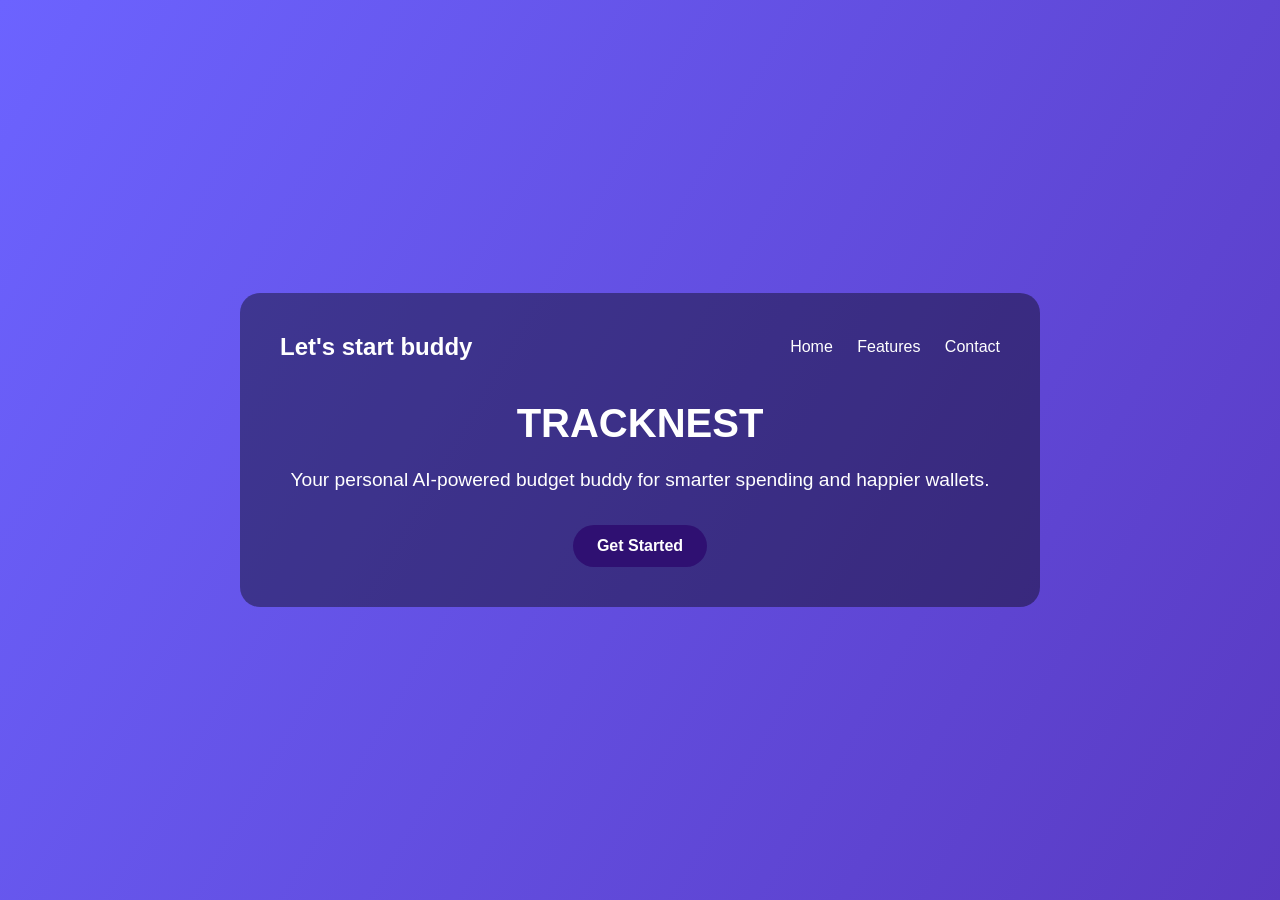
<file: index.html>
<!DOCTYPE html>
<html lang="en">
<head>
  <meta charset="UTF-8" />
  <meta name="viewport" content="width=device-width, initial-scale=1.0"/>
  <title>Expense Tracker | Welcome</title>
  <link rel="stylesheet" href="index.css" />
</head>
<body>
  <div class="landing-page">
    <div class="overlay">
      <header>
        <h1 class="logo">Let's start buddy</h1>
        <nav>
          <a href="#">Home</a>
          <a href="#">Features</a>
          <a href="#">Contact</a>
        </nav>
      </header>

      <main class="hero">
        <h2>TRACKNEST</h2>
        <p>Your personal AI-powered budget buddy for smarter spending and happier wallets.</p>
        <div class="cta-buttons">
          <a href="hr.html" class="btn">Get Started</a>
          
        </div>
      </main>
    </div>
  </div>
</body>
</html>
</file>
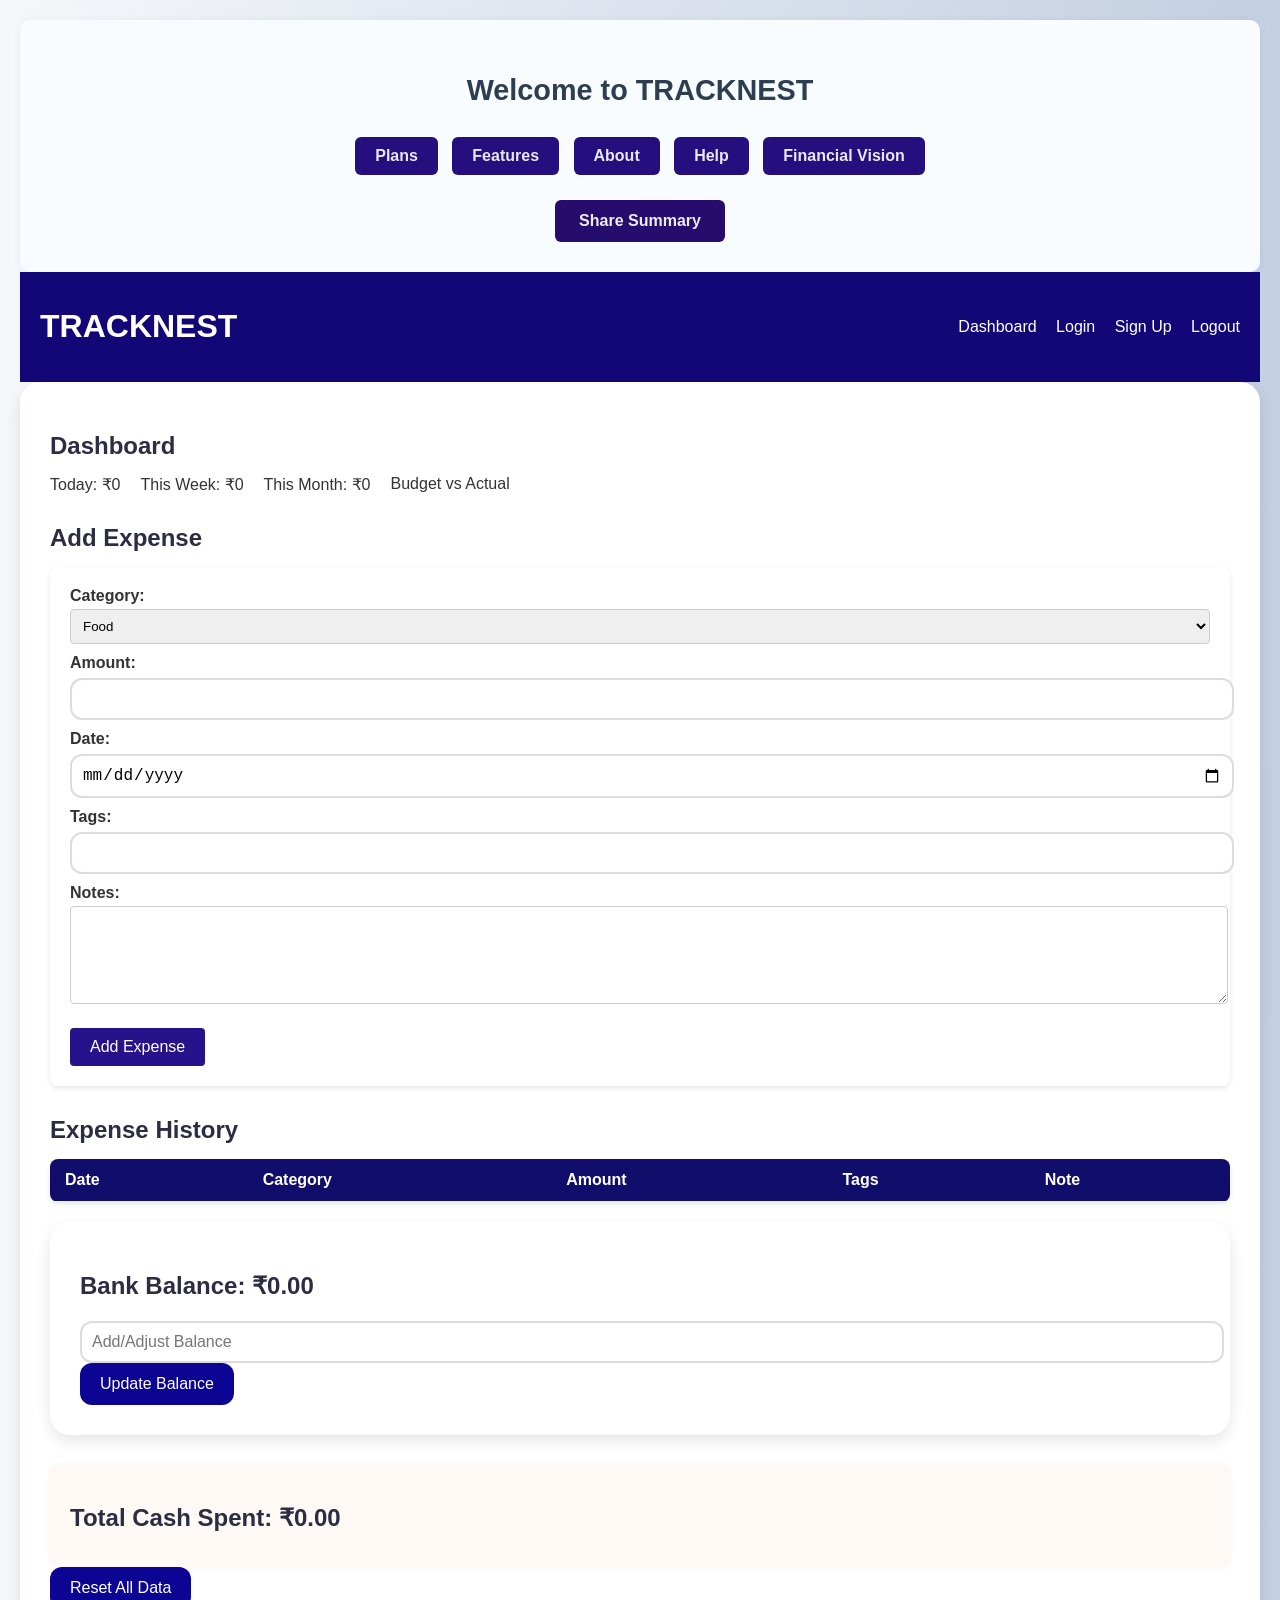
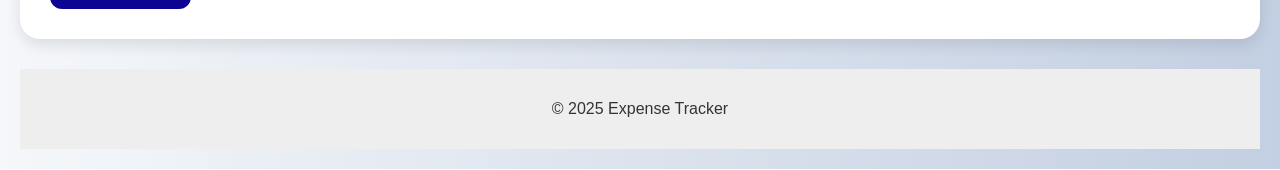
<file: hr.html>
<!DOCTYPE html>
<html lang="en">
<head>
  <meta charset="UTF-8">
  <meta name="viewport" content="width=device-width, initial-scale=1">
  <title>Personal Expenses Tracker</title>
  <link rel="stylesheet" href="hr.css">
</head>
<body>
  <!-- Home Page Section -->
  <section id="home" class="section">
    <div class="home-container">
      <h2>Welcome to TRACKNEST</h2>

      <div class="filter-options">
        <button onclick="filterBy('day')">Plans</button>
        <button onclick="filterBy('week')">Features</button>
        <button onclick="filterBy('month')">About</button>
        <button onclick="filterBy('year')">Help</button>
        <button onclick="filterBy('last')">Financial Vision</button>
      </div>

      <div class="share-section">
        <button class="share-button" onclick="shareSummary()">Share Summary</button>
      </div>
    </div>
  </section>

  <header>
    <h1>TRACKNEST</h1>
    <nav>
      <a href="#">Dashboard</a>
      <a href="#">Login</a>
      <a href="#">Sign Up</a>
      <a href="#">Logout</a>
    </nav>
  </header>

  <main>
    <!-- Dashboard Summary -->
    <section class="dashboard">
      <h2>Dashboard</h2>
      <div class="summary-cards">
        <div class="card">Today: ₹<span id="today-summary">0</span></div>
        <div class="card">This Week: ₹<span id="week-summary">0</span></div>
        <div class="card">This Month: ₹<span id="month-summary">0</span></div>
        <div class="card">Budget vs Actual</div>
      </div>
    </section>

    <!-- Expense Entry Form -->
    <section class="expense-form">
      <h2>Add Expense</h2>
      <form id="expense-form">
        <label>Category:
          <select id="category" required>
            <option>Food</option>
            <option>Transport</option>
            <option>Shopping</option>
            <option>Health</option>
            <option>Education</option>
            <option>Other</option>
          </select>
        </label>
        <label>Amount: <input type="number" id="amount" required /></label>
        <label>Date: <input type="date" id="date" required /></label>
        <label>Tags: <input type="text" id="tags" /></label>
        <label>Notes: <textarea id="note"></textarea></label>
        <button type="submit">Add Expense</button>
      </form>
    </section>

    <!-- Expense History -->
    <section class="expense-list fade-in">
      <h2>Expense History</h2>
      <table>
        <thead>
          <tr><th>Date</th><th>Category</th><th>Amount</th><th>Tags</th><th>Note</th></tr>
        </thead>
        <tbody id="expense-table-body"></tbody>
      </table>
    </section>

    <!-- Bank Balance -->
    <section class="bank-balance fade-in">
      <h2>Bank Balance: ₹<span id="bank-balance">0</span></h2>
      <form id="balance-form">
        <input type="number" id="balance-input" placeholder="Add/Adjust Balance" required />
        <button type="submit">Update Balance</button>
      </form>
    </section>

    <!-- Total Spent -->
    <section class="total-spent fade-in">
      <h2>Total Cash Spent: ₹<span id="total-spent">0.00</span></h2>
    </section>

    <!-- Reset Data -->
    <section class="reset-section fade-in">
      <button onclick="resetApp()" class="reset-btn" id="reset-button">Reset All Data</button>
    </section>
  </main>

  <footer>
    <p>&copy; 2025 Expense Tracker</p>
  </footer>

  <script src="hr.js"></script>
</body>
</html>
</file>
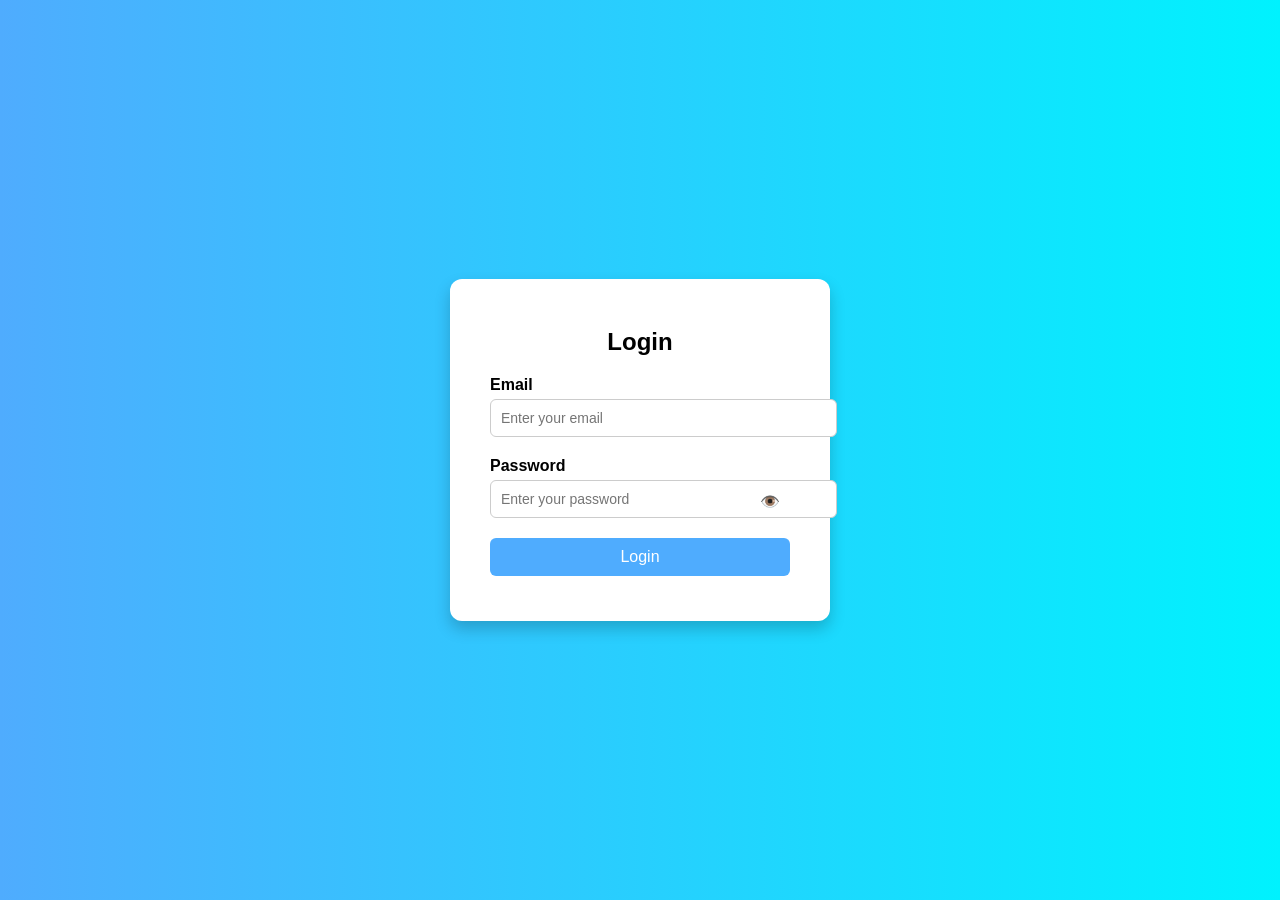
<file: lo.html>
<!DOCTYPE html>
<html lang="en">
<head>
  <meta charset="UTF-8" />
  <meta name="viewport" content="width=device-width, initial-scale=1.0"/>
  <title>Login Page</title>
  <link rel="stylesheet" href="lo.css" />
</head>
<body>
  <div class="login-container">
    <h2>Login</h2>
    <form id="loginForm">
      <div class="input-group">
        <label for="email">Email</label>
        <input type="email" id="email" placeholder="Enter your email" required />
      </div>

      <div class="input-group">
        <label for="password">Password</label>
        <input type="password" id="password" placeholder="Enter your password" required />
        <span class="toggle-password" onclick="togglePassword()">👁️</span>
      </div>

      <button type="submit">Login</button>
    </form>
    <p class="message" id="message"></p>
  </div>

  <script src="lo.js"></script>
</body>
</html>
</file>
<file: index.css>
* {
    margin: 0;
    padding: 0;
    box-sizing: border-box;
  }
  
  body, html {
    height: 100%;
    font-family: 'Segoe UI', sans-serif;
  }
  
  .landing-page {
    background: linear-gradient(120deg, #6c63ff, #471185);
    background-size: 200% 200%;
    animation: moveBG 10s ease infinite;
    height: 100vh;
    display: flex;
    justify-content: center;
    align-items: center;
    position: relative;
    color: white;
  }
  
  @keyframes moveBG {
    0% { background-position: 0% 50%; }
    50% { background-position: 100% 50%; }
    100% { background-position: 0% 50%; }
  }
  
  .overlay {
    background: rgba(0, 0, 0, 0.4);
    padding: 40px;
    border-radius: 20px;
    width: 90%;
    max-width: 800px;
    text-align: center;
  }
  
  header {
    display: flex;
    justify-content: space-between;
    align-items: center;
    margin-bottom: 40px;
  }
  
  .logo {
    font-size: 1.5rem;
    font-weight: bold;
  }
  
  nav a {
    color: #fff;
    margin-left: 20px;
    text-decoration: none;
    font-weight: 500;
  }
  
  nav a:hover {
    text-decoration: underline;
  }
  
  .hero h2 {
    font-size: 2.5rem;
    margin-bottom: 20px;
  }
  
  .hero p {
    font-size: 1.2rem;
    margin-bottom: 30px;
    line-height: 1.5;
  }
  
  .cta-buttons {
    display: flex;
    justify-content: center;
    gap: 20px;
  }
  
  .btn {
    background-color: #2f1072;
    color: #fff;
    padding: 12px 24px;
    border-radius: 30px;
    text-decoration: none;
    font-weight: bold;
    transition: background 0.3s ease;
  }
  
  .btn:hover {
    background-color: #26148e;
  }
  
  .btn-secondary {
    background-color: transparent;
    border: 2px solid #fff;
    color: white;
    padding: 10px 24px;
    border-radius: 30px;
    font-weight: bold;
    text-decoration: none;
    transition: background 0.3s ease;
  }
  
  .btn-secondary:hover {
    background-color: rgba(255, 255, 255, 0.1);
  }
</file>
<file: hr.css>
body {
    margin: 0;
    font-family: Arial, sans-serif;
    background: #f4f6f9;
  }
  
  header {
    background: #130777;
    color: white;
    padding: 15px 20px;
    display: flex;
    justify-content: space-between;
    align-items: center;
  }
  
  nav a {
    color: white;
    margin-left: 15px;
    text-decoration: none;
  }
  
  main {
    padding: 20px;
  }
  
  h2 {
    color: #333;
  }
  
  .summary-cards {
    display: flex;
    gap: 20px;
    flex-wrap: wrap;
    margin-bottom: 30px;
  }
  card {
    background: white;
    padding: 15px 20px;
    border-radius: 8px;
    box-shadow: 0 2px 5px rgba(0,0,0,0.1);
    flex: 1;
    min-width: 200px;
  }
  
  .expense-form form {
    background: white;
    padding: 20px;
    border-radius: 8px;
    box-shadow: 0 2px 5px rgba(0,0,0,0.1);
    margin-bottom: 30px;
  }
  
  .expense-form label {
    display: block;
    margin-bottom: 10px;
  }
  
  .expense-form input,
  .expense-form select,
  .expense-form textarea {
    width: 100%;
    padding: 8px;
    margin-top: 4px;
    border-radius: 4px;
    border: 1px solid #ccc;
  }
  
  .expense-form button {
    background: #26128a;
    color: white;
    border: none;
    padding: 10px 20px;
    border-radius: 4px;
    margin-top: 10px;
    cursor: pointer;
  }
  
  .expense-list table {
    width: 100%;
    border-collapse: collapse;
    background: white;
    border-radius: 8px;
    overflow: hidden;
    box-shadow: 0 2px 5px rgba(0,0,0,0.1);
  }
  
  .expense-list th,
  .expense-list td {
    padding: 12px 15px;
    text-align: left;
    border-bottom: 1px solid #eee;
  }
  
  footer {
    text-align: center;
    padding: 15px;
    background: #eee;
    color: #333;
    margin-top: 40px;
  }  
  .bank-balance {
    background-color: #f8f9fa;
    padding: 20px;
    border-radius: 8px;
    margin-top: 20px;
    box-shadow: 0 0 6px rgba(0, 0, 0, 0.05);
  }
  
  .bank-balance h3 {
    margin-bottom: 30px;
    color: #31136c;
  }
  
  .balance-amount {
    font-size: 1.8em;
    font-weight: bold;
    color: #141b77;
    margin-bottom: 15px;
}

.balance-form {
  display: flex;
  gap: 10px;
}

.balance-form input {
  flex: 1;
  padding: 10px;
  border: 1px solid #ccc;
  border-radius: 4px;
}

.balance-form button {
  background-color: #120f6f;
  color: white;
  padding: 10px 15px;
  border: none;
  border-radius: 4px;
  cursor: pointer;
}
.total-spent {
    background-color: #fff9f5;
    padding: 20px;
    border-radius: 8px;
    margin-top: 20px;
    box-shadow: 0 0 6px rgba(19, 8, 73, 0.05);
  }
  
  .total-spent h3 {
    margin-bottom: 10px;
    color: #e67e22;
  }
  
  .spent-amount {
    font-size: 1.8em;
    font-weight: bold;
    color: #e74c3c;
  }
  /* Home Page Styling */
.home-container {
    padding: 30px;
    background-color: #f9fcff;
    border-radius: 10px;
    box-shadow: 0 0 8px rgba(0,0,0,0.05);
    text-align: center;
  }
  
  .home-container h2 {
    color: #2c3e50;
    margin-bottom: 25px;
    font-size: 1.8em;
  }
  
  .filter-options {
    margin-bottom: 20px;
  }
  
  .filter-options button {
    margin: 5px;
    padding: 10px 20px;
    border: none;
    background-color: #250e7d;
    color: rgb(232, 232, 244);
    font-weight: bold;
    border-radius: 6px;
    cursor: pointer;
    transition: background-color 0.3s;
  }
  
  .filter-options button:hover {
    background-color: #dfdee4;
  }
  
  .share-section {
    margin-top: 20px;
  }
  
  .share-button {
    padding: 12px 24px;
    font-weight: bold;
    background-color: #260d6d;
    color: rgb(238, 236, 244);
    border: none;
    border-radius: 6px;
    cursor: pointer;
    transition: background-color 0.3s;
  }
  
  .share-button:hover {
    background-color: #351379;
  }


  #restartBtn {
    background-color: transparent;
    border: 2px dashed #310567;
    color: rgb(8, 8, 88);
    padding: 10px 24px;
    border-radius: 30px;
    cursor: pointer;
    font-weight: bold;
    transition: all 0.3s ease;
  }
  
  #restartBtn:hover {
    background-color: rgba(98, 51, 152, 0.1);
  }
  








  

  body {
    font-family: 'Segoe UI', sans-serif;
    background: linear-gradient(to right, #f5f7fa, #c3cfe2);
    margin: 0;
    padding: 20px;
    color: #333;
  }
  
  main, .bank-balance {
    background-color: #fff;
    border-radius: 20px;
    box-shadow: 0 6px 15px rgba(0,0,0,0.1);
    padding: 30px;
    margin-bottom: 30px;
  }
  
  h2, h3 {
    color: #2b2d42;
    margin-bottom: 15px;
  }
  
  label {
    display: block;
    margin-bottom: 15px;
    font-weight: 600;
    color: #333;
  }
  
  input[type="number"],
  input[type="date"],
  input[type="text"],
  textarea {
    width: 100%;
    padding: 10px;
    margin-top: 6px;
    border-radius: 12px;
    border: 2px solid #dcdcdc;
    outline: none;
    transition: border 0.3s;
    font-size: 16px;
  }
  
  input:focus,
  textarea:focus {
    border-color: #150f93;
  }
  
  textarea {
    resize: vertical;
    min-height: 80px;
  }
  
  button {
    background: #0c0594;
    color: #fff;
    padding: 12px 20px;
    border: none;
    border-radius: 12px;
    font-size: 16px;
    cursor: pointer;
    transition: background 0.3s;
  }
  
  button:hover {
    background: #160f78;
  }
  
  table {
    width: 100%;
    border-collapse: collapse;
    margin-top: 15px;
  }
  
  th, td {
    padding: 12px;
    text-align: center;
    border-bottom: 1px solid #ddd;
  }
  
  th {
    background: #110d6a;
    color: white;
  }
  
  tr:hover {
    background-color: #f1f1f1;
  }
  
  .balance-amount, .spent-amount {
    font-size: 24px;
    font-weight: bold;
    color: #0a0d59;
  }
  
  .balance-form {
    margin-top: 15px;
  }
  
  .cta-buttons {
    text-align: center;
    margin-top: 30px;
  }
  
  .btn-secondary {
    background-color: #100750;
    color: white;
    padding: 12px 20px;
    border: none;
    border-radius: 12px;
    font-size: 16px;
    cursor: pointer;
    transition: background 0.3s;
  }
  
  .btn-secondary:hover {
    background-color: #481389;
  }
</file>
<file: lo.css>
body {
    margin: 0;
    font-family: 'Segoe UI', sans-serif;
    background: linear-gradient(to right, #4facfe, #00f2fe);
    height: 100vh;
    display: flex;
    justify-content: center;
    align-items: center;
  }
  
  .login-container {
    background: white;
    padding: 30px 40px;
    border-radius: 12px;
    box-shadow: 0 8px 16px rgba(0,0,0,0.2);
    width: 300px;
    text-align: center;
  }
  
  h2 {
    margin-bottom: 20px;
  }
  
  .input-group {
    position: relative;
    margin-bottom: 20px;
    text-align: left;
  }
  
  label {
    font-weight: bold;
    display: block;
    margin-bottom: 5px;
  }
  
  input[type="email"],
  input[type="password"] {
    width: 100%;
    padding: 10px 35px 10px 10px;
    border: 1px solid #ccc;
    border-radius: 6px;
    font-size: 14px;
  }
  
  .toggle-password {
    position: absolute;
    right: 10px;
    top: 35px;
    cursor: pointer;
    font-size: 16px;
    color: #666;
  }
  
  button {
    background-color: #4facfe;
    color: white;
    padding: 10px 15px;
    border: none;
    border-radius: 6px;
    font-size: 16px;
    cursor: pointer;
    width: 100%;
  }
  
  button:hover {
    background-color: #00c6ff;
  }
  
  .message {
    margin-top: 15px;
    color: red;
    font-size: 14px;
  }
</file>
